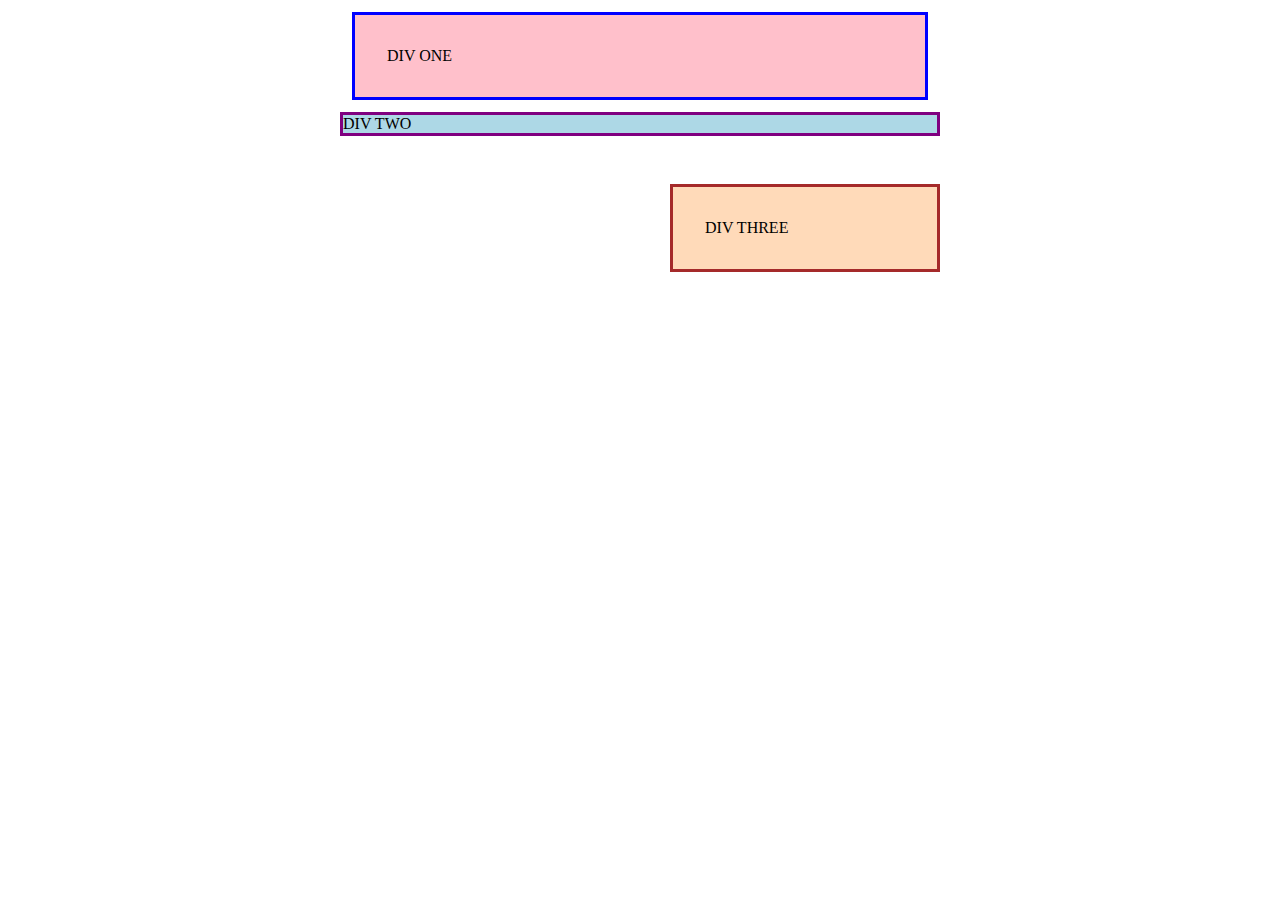
<file: foundations/block-and-inline/01-margin-and-padding-1/index.html>
<!DOCTYPE html>
<html lang="en">

<head>
  <meta charset="UTF-8">
  <meta http-equiv="X-UA-Compatible" content="IE=edge">
  <meta name="viewport" content="width=device-width, initial-scale=1.0">
  <title>Margin and Padding exercise</title>
  <link rel="stylesheet" href="style.css">
</head>

<body>
  <div class="one">
    DIV ONE
  </div>
  <div class="two">
    DIV TWO
  </div>
  <div class="three">
    DIV THREE
  </div>
</body>

</html>
</file>
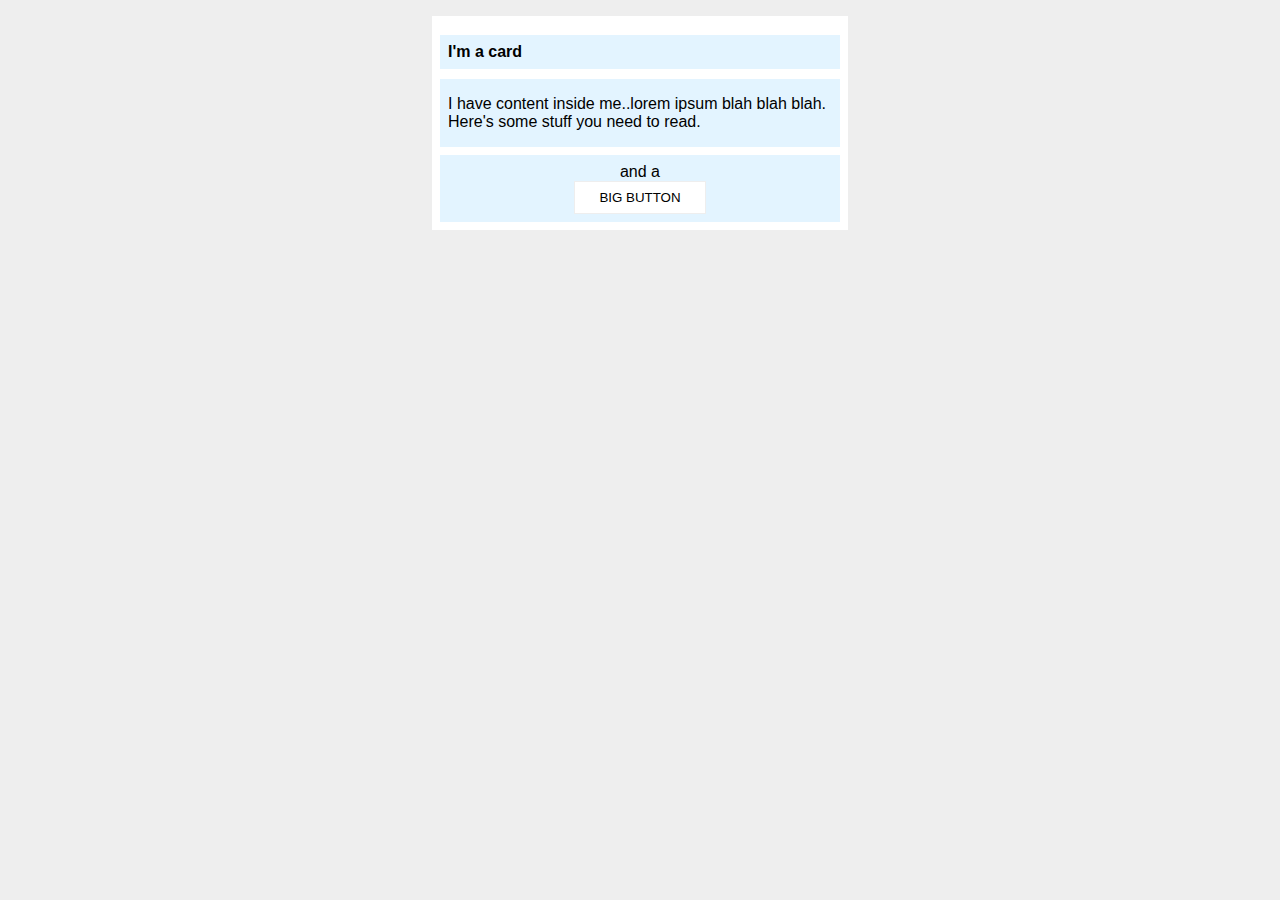
<file: foundations/block-and-inline/02-margin-and-padding-2/index.html>
<!DOCTYPE html>
<html lang="en">

<head>
  <meta charset="UTF-8">
  <meta http-equiv="X-UA-Compatible" content="IE=edge">
  <meta name="viewport" content="width=device-width, initial-scale=1.0">
  <title>Margin and Padding exercise 2</title>
  <link rel="stylesheet" href="style.css">
</head>

<body>
  <div class="card">
    <h1 class="title">I'm a card</h1>
    <div class="content">I have content inside me..lorem ipsum blah blah blah. Here's some stuff you need to read.</div>
    <div class="button-container">and a
      <button>BIG BUTTON</button>
    </div>
  </div>
</body>

</html>
</file>
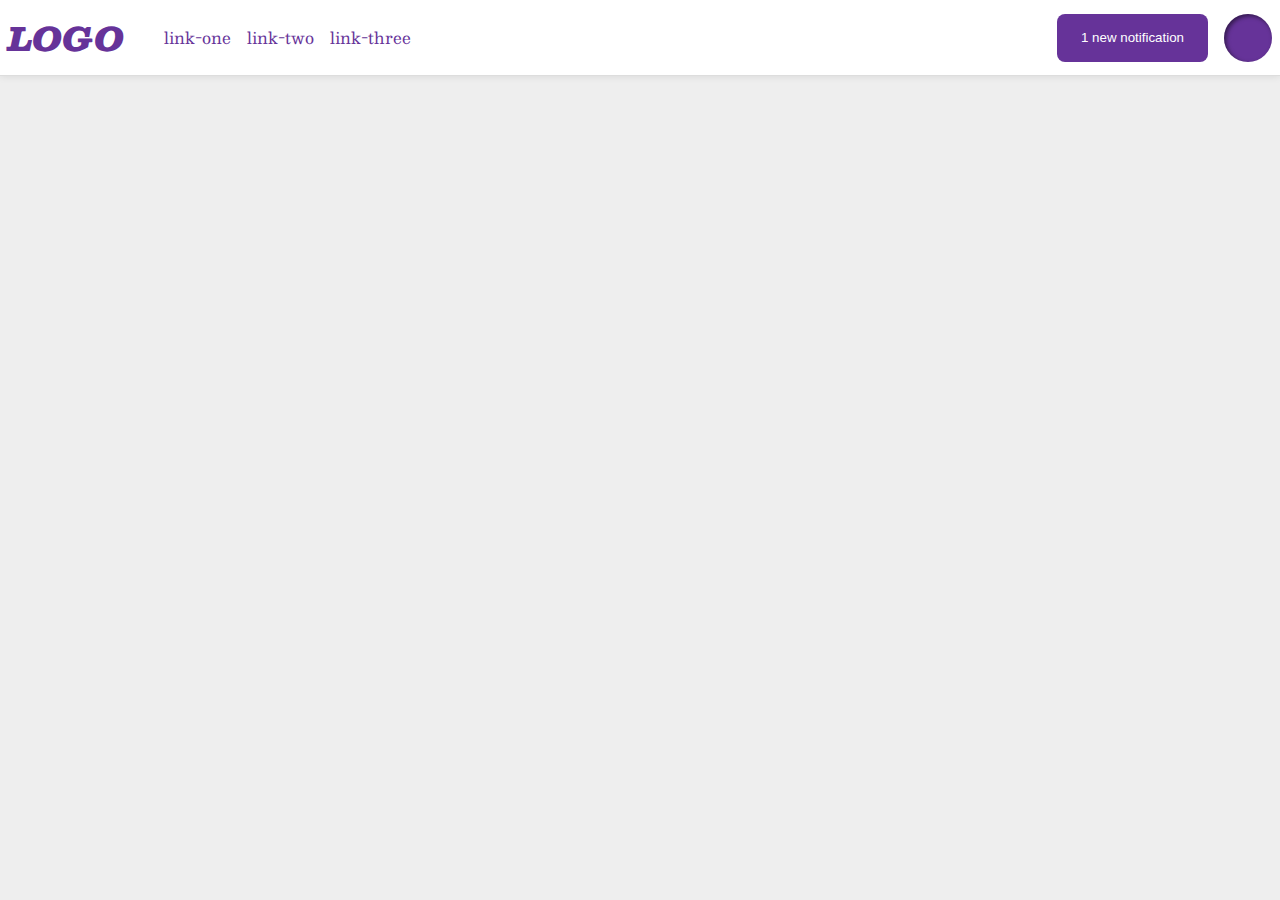
<file: foundations/flex/03-flex-header-2/index.html>
<!DOCTYPE html>
<html lang="en">

<head>
  <meta charset="UTF-8">
  <meta http-equiv="X-UA-Compatible" content="IE=edge">
  <meta name="viewport" content="width=device-width, initial-scale=1.0">
  <title>Flex Header 2</title>
  <link rel="stylesheet" href="style.css">
</head>

<body>
  <div class="header">
    <div class="logo">
      LOGO
    </div>
    <ul class="links">
      <li><a href="https://google.com">link-one</a></li>
      <li><a href="https://google.com">link-two</a></li>
      <li><a href="https://google.com">link-three</a></li>
    </ul>
    <div class="right">
      <button class="notifications">
        1 new notification
      </button>
      <div class="profile-image"></div>
    </div>
  </div>
</body>

</html>
</file>
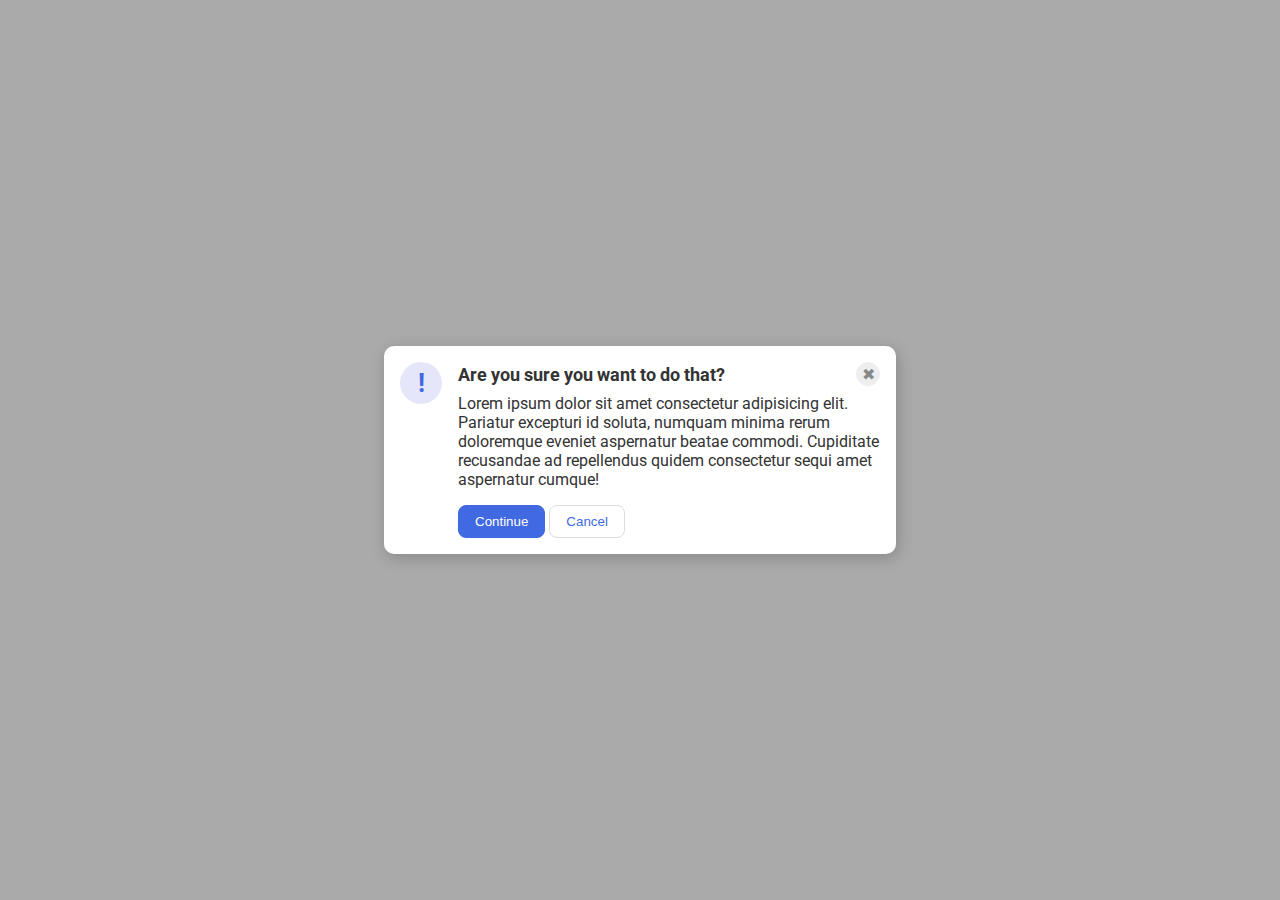
<file: foundations/flex/05-flex-modal/index.html>
<!DOCTYPE html>
<html lang="en">

<head>
  <meta charset="UTF-8">
  <meta http-equiv="X-UA-Compatible" content="IE=edge">
  <meta name="viewport" content="width=device-width, initial-scale=1.0">
  <link rel="stylesheet" href="style.css">
  <title>Modal</title>
</head>

<body>
  <div class="modal">
    <div class="icon">!</div>
    <div class="container">
      <div class="header">Are you sure you want to do that?
        <button class="close-button">✖</button>
      </div>

      <div class="text">Lorem ipsum dolor sit amet consectetur adipisicing elit. Pariatur excepturi id soluta, numquam
        minima rerum doloremque eveniet aspernatur beatae commodi. Cupiditate recusandae ad repellendus quidem
        consectetur
        sequi amet aspernatur cumque!</div>
      <button class="continue">Continue</button>
      <button class="cancel">Cancel</button>

    </div>
  </div>
</body>

</html>
</file>
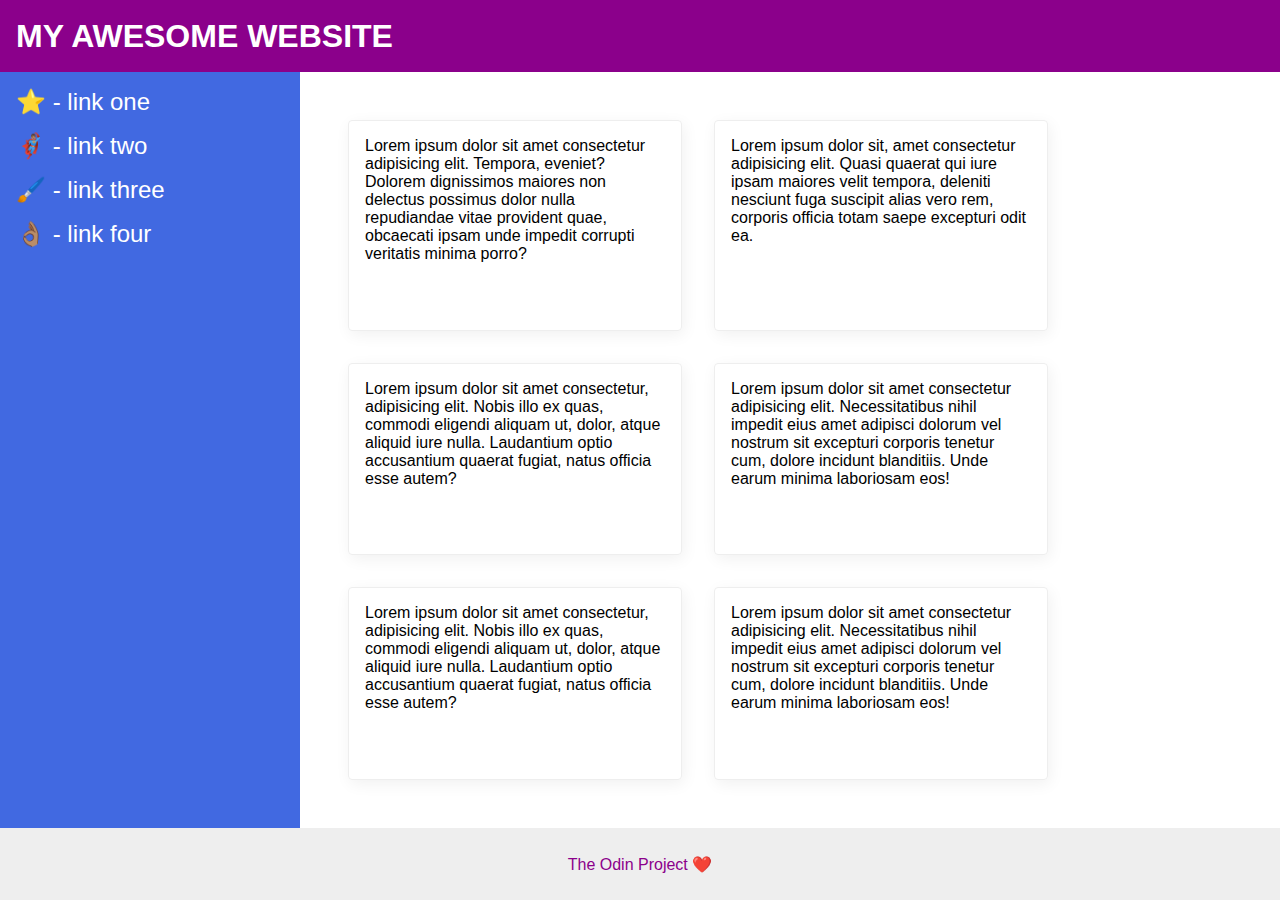
<file: foundations/flex/07-flex-layout-2/index.html>
<!DOCTYPE html>
<html lang="en">

<head>
  <meta charset="UTF-8">
  <meta http-equiv="X-UA-Compatible" content="IE=edge">
  <meta name="viewport" content="width=device-width, initial-scale=1.0">
  <title>The Holy Grail</title>
  <link rel="stylesheet" href="style.css">
</head>

<body>
  <div class="header">
    MY AWESOME WEBSITE
  </div>
  <div class="body">
    <div class="sidebar">
      <ul>
        <li><a href="#">⭐ - link one</a></li>
        <li><a href="#">🦸🏽‍♂️ - link two</a></li>
        <li><a href="#">🖌️ - link three</a></li>
        <li><a href="#">👌🏽 - link four</a></li>
      </ul>
    </div>
    <div class="container">
      <div class="card">Lorem ipsum dolor sit amet consectetur adipisicing elit. Tempora, eveniet? Dolorem dignissimos
        maiores non delectus possimus dolor nulla repudiandae vitae provident quae, obcaecati ipsam unde impedit
        corrupti
        veritatis minima porro?</div>
      <div class="card">Lorem ipsum dolor sit, amet consectetur adipisicing elit. Quasi quaerat qui iure ipsam maiores
        velit tempora, deleniti nesciunt fuga suscipit alias vero rem, corporis officia totam saepe excepturi odit ea.
      </div>
      <div class="card">Lorem ipsum dolor sit amet consectetur, adipisicing elit. Nobis illo ex quas, commodi eligendi
        aliquam ut, dolor, atque aliquid iure nulla. Laudantium optio accusantium quaerat fugiat, natus officia esse
        autem?</div>
      <div class="card">Lorem ipsum dolor sit amet consectetur adipisicing elit. Necessitatibus nihil impedit eius amet
        adipisci dolorum vel nostrum sit excepturi corporis tenetur cum, dolore incidunt blanditiis. Unde earum minima
        laboriosam eos!</div>
      <div class="card">Lorem ipsum dolor sit amet consectetur, adipisicing elit. Nobis illo ex quas, commodi eligendi
        aliquam ut, dolor, atque aliquid iure nulla. Laudantium optio accusantium quaerat fugiat, natus officia esse
        autem?</div>
      <div class="card">Lorem ipsum dolor sit amet consectetur adipisicing elit. Necessitatibus nihil impedit eius amet
        adipisci dolorum vel nostrum sit excepturi corporis tenetur cum, dolore incidunt blanditiis. Unde earum minima
        laboriosam eos!</div>
    </div>
  </div>
  <div class="footer">
    The Odin Project ❤️
  </div>
</body>

</html>
</file>
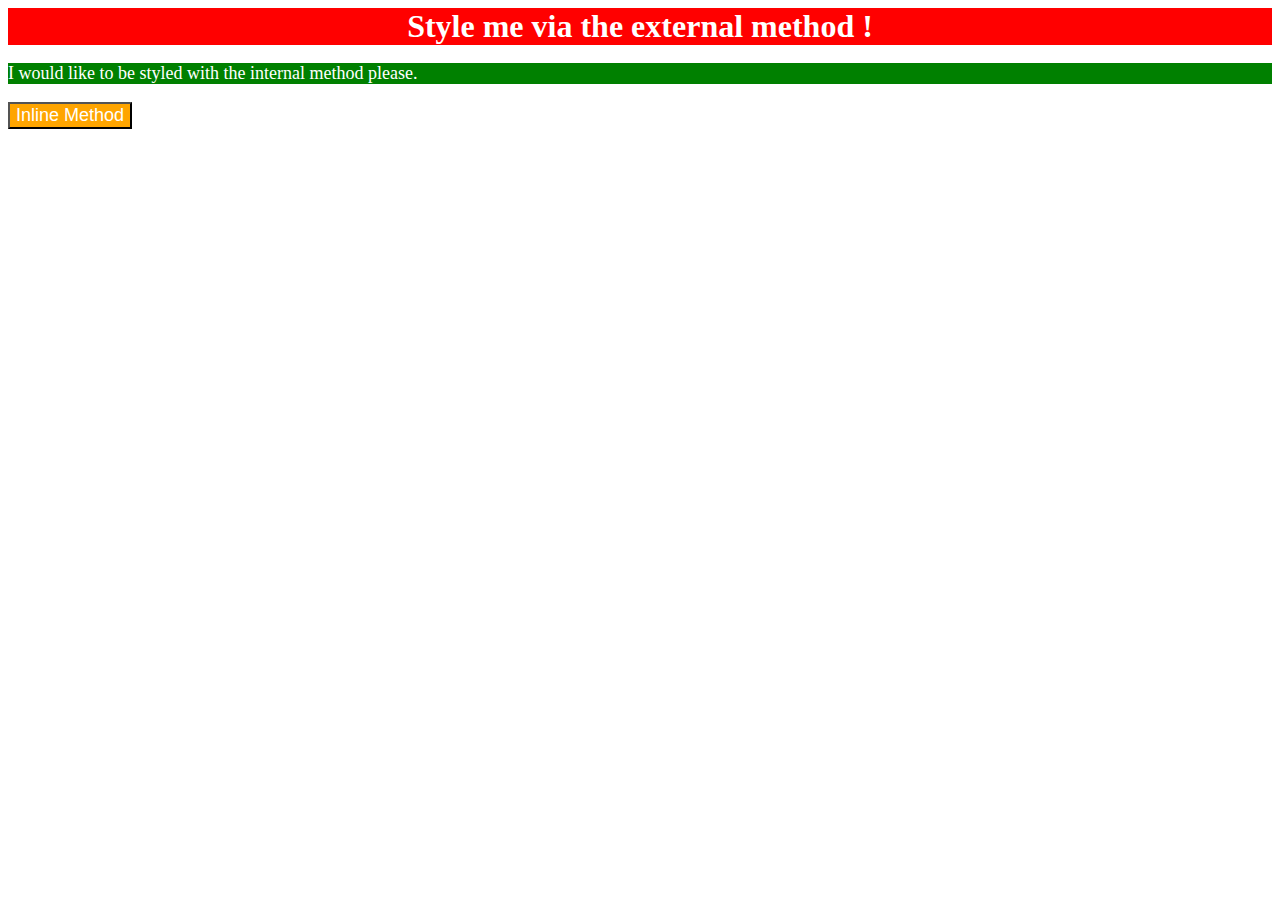
<file: foundations/intro-to-css/01-css-methods/index.html>
<!DOCTYPE html>
<html lang="en">

<head>
  <meta charset="UTF-8">
  <meta http-equiv="X-UA-Compatible" content="IE=edge">
  <meta name="viewport" content="width=device-width, initial-scale=1.0">
  <link rel="stylesheet" href="styles.css">
  <title> Methods for Adding CSS</title>
</head>

<body>
  <div>Style me via the external method !</div>
  <style>
    p {
      background-color: green;
      color: white;
      font-size: 18px;
    }
  </style>
  <p>I would like to be styled with the internal method
    please.</p>
  <button style="background-color: orange;color: white;font-size: 18px;">Inline Method</button>
</body>

</html>
</file>
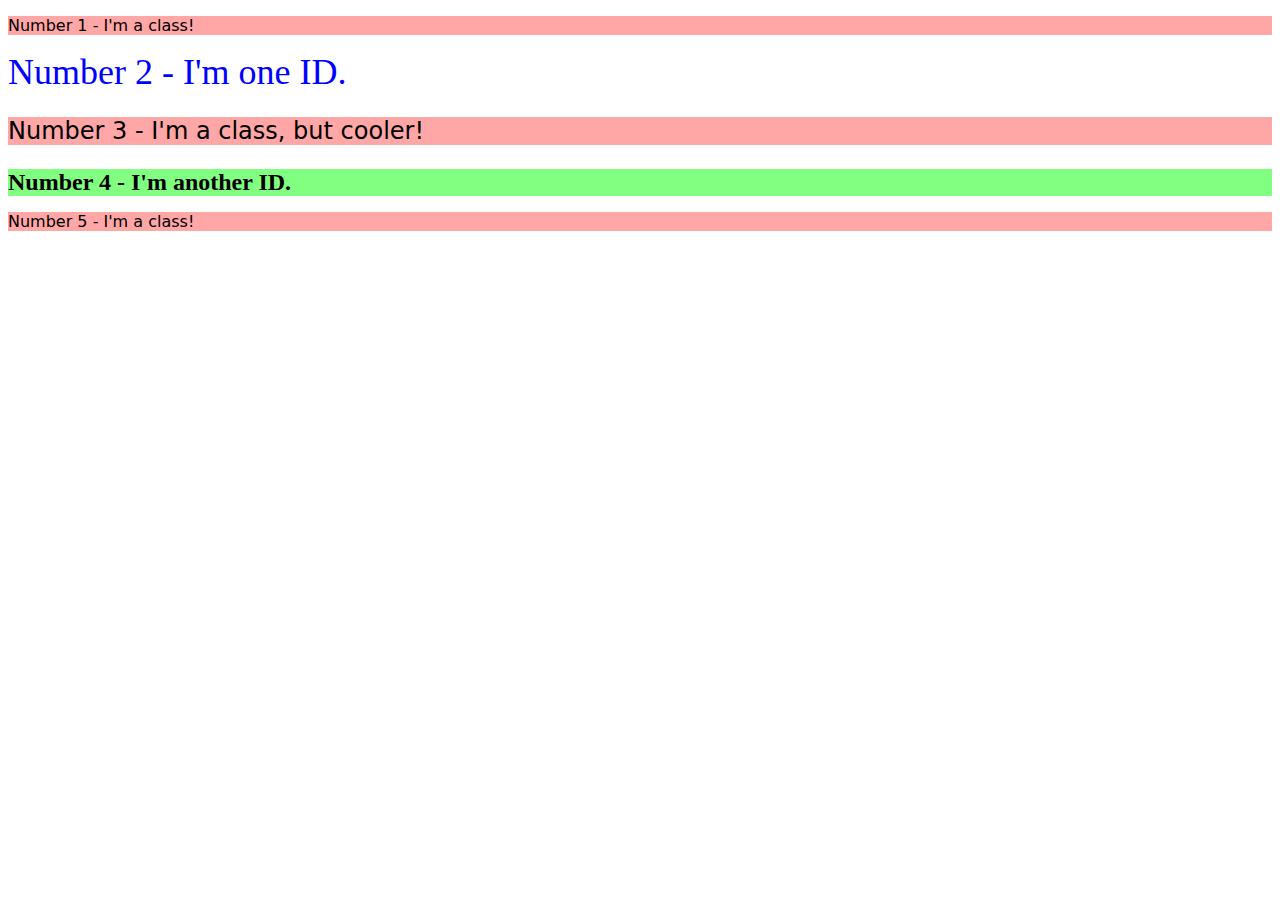
<file: foundations/intro-to-css/02-class-id-selectors/index.html>
<!DOCTYPE html>
<html lang="en">

<head>
  <meta charset="UTF-8">
  <meta http-equiv="X-UA-Compatible" content="IE=edge">
  <meta name="viewport" content="width=device-width, initial-scale=1.0">
  <title>Class and ID Selectors</title>
  <link rel="stylesheet" href="style.css">
</head>

<body>
  <p class="odd">Number 1 - I'm a class!</p>
  <div id="two">Number 2 - I'm one ID.</div>
  <p class="odd adjust-font-size">Number 3 - I'm a class, but cooler!</p>
  <div id="four" class="adjust-font-size">Number 4 - I'm another ID.</div>
  <p class="odd">Number 5 - I'm a class!</p>
</body>

</html>
</file>
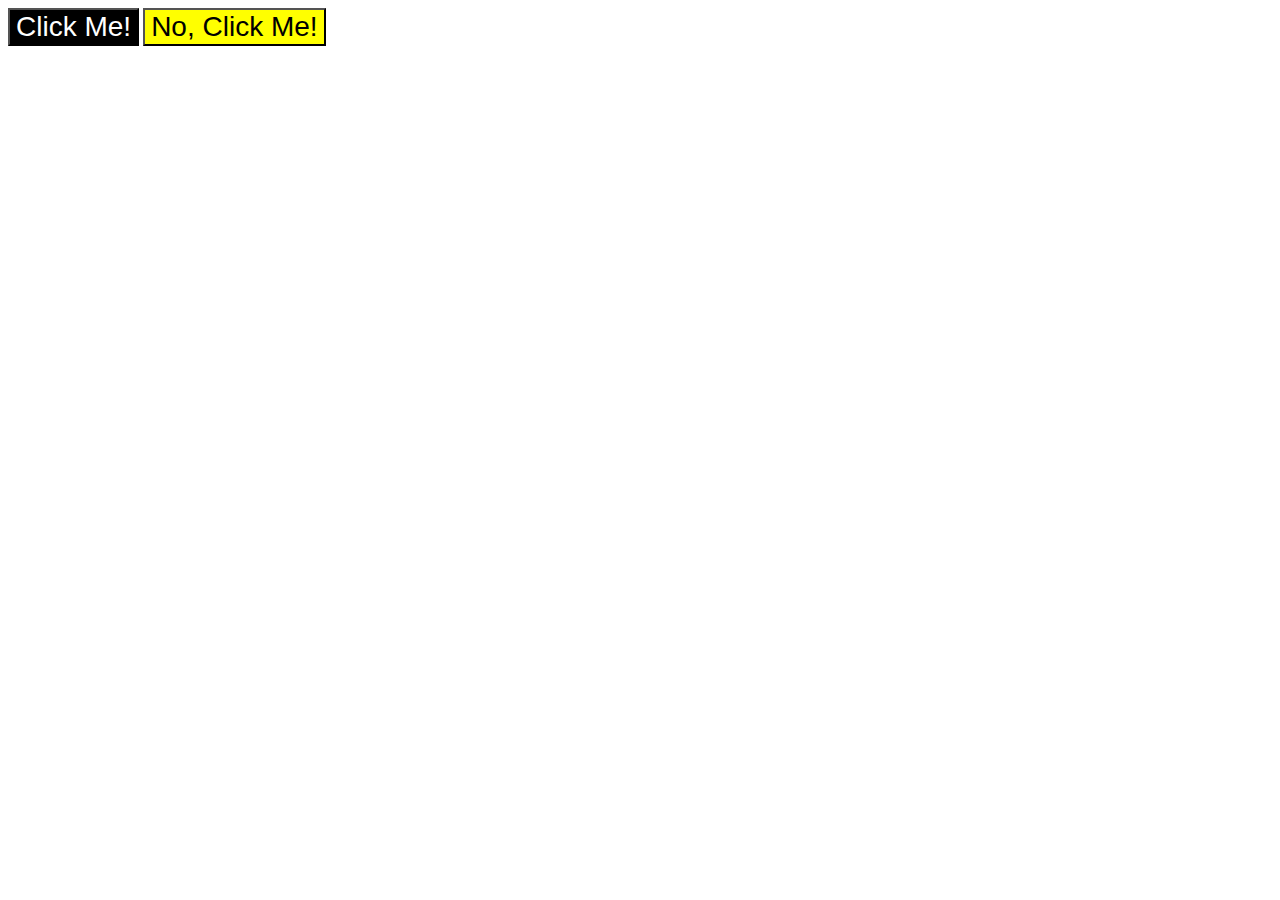
<file: foundations/intro-to-css/03-grouping-selectors/index.html>
<!DOCTYPE html>
<html lang="en">

<head>
  <meta charset="UTF-8">
  <meta http-equiv="X-UA-Compatible" content="IE=edge">
  <meta name="viewport" content="width=device-width, initial-scale=1.0">
  <title>Grouping Selectors</title>
  <link rel="stylesheet" href="style.css">
</head>

<body>
  <button class="first">Click Me!</button>
  <button class="second">No, Click Me!</button>
</body>

</html>
</file>
<file: foundations/block-and-inline/01-margin-and-padding-1/style.css>
body {
  max-width: 600px;
  margin: 0 auto;
}

.one {
  background: pink;
  border: 3px solid blue;
  /* CHANGE ME */
  padding: 32px;
  margin: 12px;
}

.two {
  background: lightblue;
  border: 3px solid purple;
  /* CHANGE ME */
  margin-bottom: 48px;
}

.three {
  background: peachpuff;
  border: 3px solid brown;
  width: 200px;
  /* CHANGE ME */
  padding: 32px;
  margin-left: auto;
}
</file>
<file: foundations/block-and-inline/02-margin-and-padding-2/style.css>
body {
  background: #eee;
  font-family: sans-serif;
}

.card {
  width: 400px;
  background: #fff;
  margin: 16px auto;
  padding: 8px;
}

.title {
  background: #e3f4ff;
  font-size: 16px;
  padding: 8px;
}

.content {
  background: #e3f4ff;
  margin-bottom: 8px;
  padding: 16px 8px;
}

.button-container {
  background: #e3f4ff;
  padding: 8px;
  text-align: center;
}

button {
  display: block;
  background: white;
  padding: 8px 24px;
  border: 1px solid #eee;
  margin: 0 auto;
}
</file>
<file: foundations/flex/03-flex-header-2/style.css>
/* this is some magical font-importing.  
you'll learn about it later. */
@import url('https://fonts.googleapis.com/css2?family=Besley:ital,wght@0,400;1,900&display=swap');

body {
  margin: 0;
  background: #eee;
  font-family: Besley, serif;
}

.header {
  background: white;
  border-bottom: 1px solid #ddd;
  box-shadow: 0 0 8px rgba(0, 0, 0, .1);
}

.profile-image {
  background: rebeccapurple;
  box-shadow: inset 2px 2px 4px rgba(0, 0, 0, .5);
  border-radius: 50%;
  width: 48px;
  height: 48px;
}

.logo {
  color: rebeccapurple;
  font-size: 32px;
  font-weight: 900;
  font-style: italic;
}

button {
  border: none;
  border-radius: 8px;
  background: rebeccapurple;
  color: white;
  padding: 8px 24px;
}

a {
  /* this removes the line under our links */
  text-decoration: none;
  color: rebeccapurple;
}

ul {
  list-style-type: none;
  gap: 16px;
}


.header {
  display: flex;
  align-items: center;
  flex: 1;
  padding: 8px;
}

.links {
  display: flex;
  gap: 1em;
}

.right {
  display: flex;
  margin-left: auto;
  gap: 1em;
}
</file>
<file: foundations/flex/05-flex-modal/style.css>
@import url('https://fonts.googleapis.com/css2?family=Roboto:wght@400;700&display=swap');

html,
body {
  height: 100%;
}

body {
  font-family: Roboto, sans-serif;
  margin: 0;
  background: #aaa;
  color: #333;
  /* I'll give you this one for free lol */
  display: flex;
  align-items: center;
  justify-content: center;
}

.modal {
  background: white;
  width: 480px;
  border-radius: 10px;
  box-shadow: 2px 4px 16px rgba(0, 0, 0, .2);
}

.icon {
  color: royalblue;
  font-size: 26px;
  font-weight: 700;
  background: lavender;
  width: 42px;
  height: 42px;
  border-radius: 50%;
  display: flex;
  align-items: center;
  justify-content: center;
}

.close-button {
  background: #eee;
  border-radius: 50%;
  color: #888;
  font-weight: 400;
  font-size: 16px;
  height: 24px;
  width: 24px;
  display: flex;
  align-items: center;
  justify-content: center;
  border: 1px solid #eee;
  padding: 0;
}

button {
  cursor: pointer;
  padding: 8px 16px;
  border-radius: 8px;
}

button.continue {
  background: royalblue;
  border: 1px solid royalblue;
  color: white;
}

button.cancel {
  background: white;
  border: 1px solid #ddd;
  color: royalblue;
}

.modal {
  display: flex;
  gap: 16px;
  padding: 16px;
}

.icon {
  flex-shrink: 0;
}

.header {
  display: flex;
  justify-content: space-between;
  align-items: center;
  font-size: 18px;
  font-weight: 700;
  margin-bottom: 8px;
}

.text {
  margin-bottom: 16px;
}
</file>
<file: foundations/flex/07-flex-layout-2/style.css>
body {
  font-family: -apple-system, BlinkMacSystemFont, 'Segoe UI', Roboto, Oxygen, Ubuntu, Cantarell, 'Open Sans', 'Helvetica Neue', sans-serif;
  margin: 0;
  min-height: 100vh;
}

.header {
  height: 72px;
  background: darkmagenta;
  color: white;
}

.footer {
  height: 72px;
  background: #eee;
  color: darkmagenta;
}

.sidebar {
  width: 300px;
  background: royalblue;
  box-sizing: border-box;
}

.card {
  border: 1px solid #eee;
  box-shadow: 2px 4px 16px rgba(0, 0, 0, .06);
  border-radius: 4px;
}

/* My Changes */

body {
  display: flex;
  flex-direction: column;
}

.header {
  display: flex;
  align-items: center;
  padding: 0 16px;
  font-size: 32px;
  font-weight: 900;
}

.body {
  flex: 1;
  display: flex;
}

.sidebar {
  flex-shrink: 0;
  padding: 16px;
}

ul {
  list-style-type: none;
  margin: 0;
  padding: 0;
}

li {
  margin-bottom: 16px;
}

a {
  color: white;
  text-decoration: none;
  font-size: 24px;
}

.container {
  padding: 48px;
  display: flex;
  flex-wrap: wrap;
  gap: 32px;
}

.card {
  padding: 16px;
  width: 300px;
}

.footer {
  display: flex;
  align-items: center;
  justify-content: center;
}
</file>
<file: foundations/intro-to-css/01-css-methods/styles.css>
div {
    color: white;
    background-color: red;
    text-align: center;
    font-size: 32px;
    font-weight: bold;

}
</file>
<file: foundations/intro-to-css/02-class-id-selectors/style.css>
.odd {
    background-color: rgb(255, 167, 167);
    font-family: Verdana, "DejaVu Sans", sans-serif;
}

.adjust-font-size {
    font-size: 24px;
}

#two {
    color: #0000ff;
    font-size: 36px;
}

#four {
    background-color: hsl(120, 100%, 75%);
    font-weight: bold;
}
</file>
<file: foundations/intro-to-css/03-grouping-selectors/style.css>
button {
    font-size: 28px;
    font-family: Helvetica, "Times New Roman", sans-serif;
}

.first {
    background-color: black;
    color: white;
}

.second {
    background-color: yellow;
}
</file>
